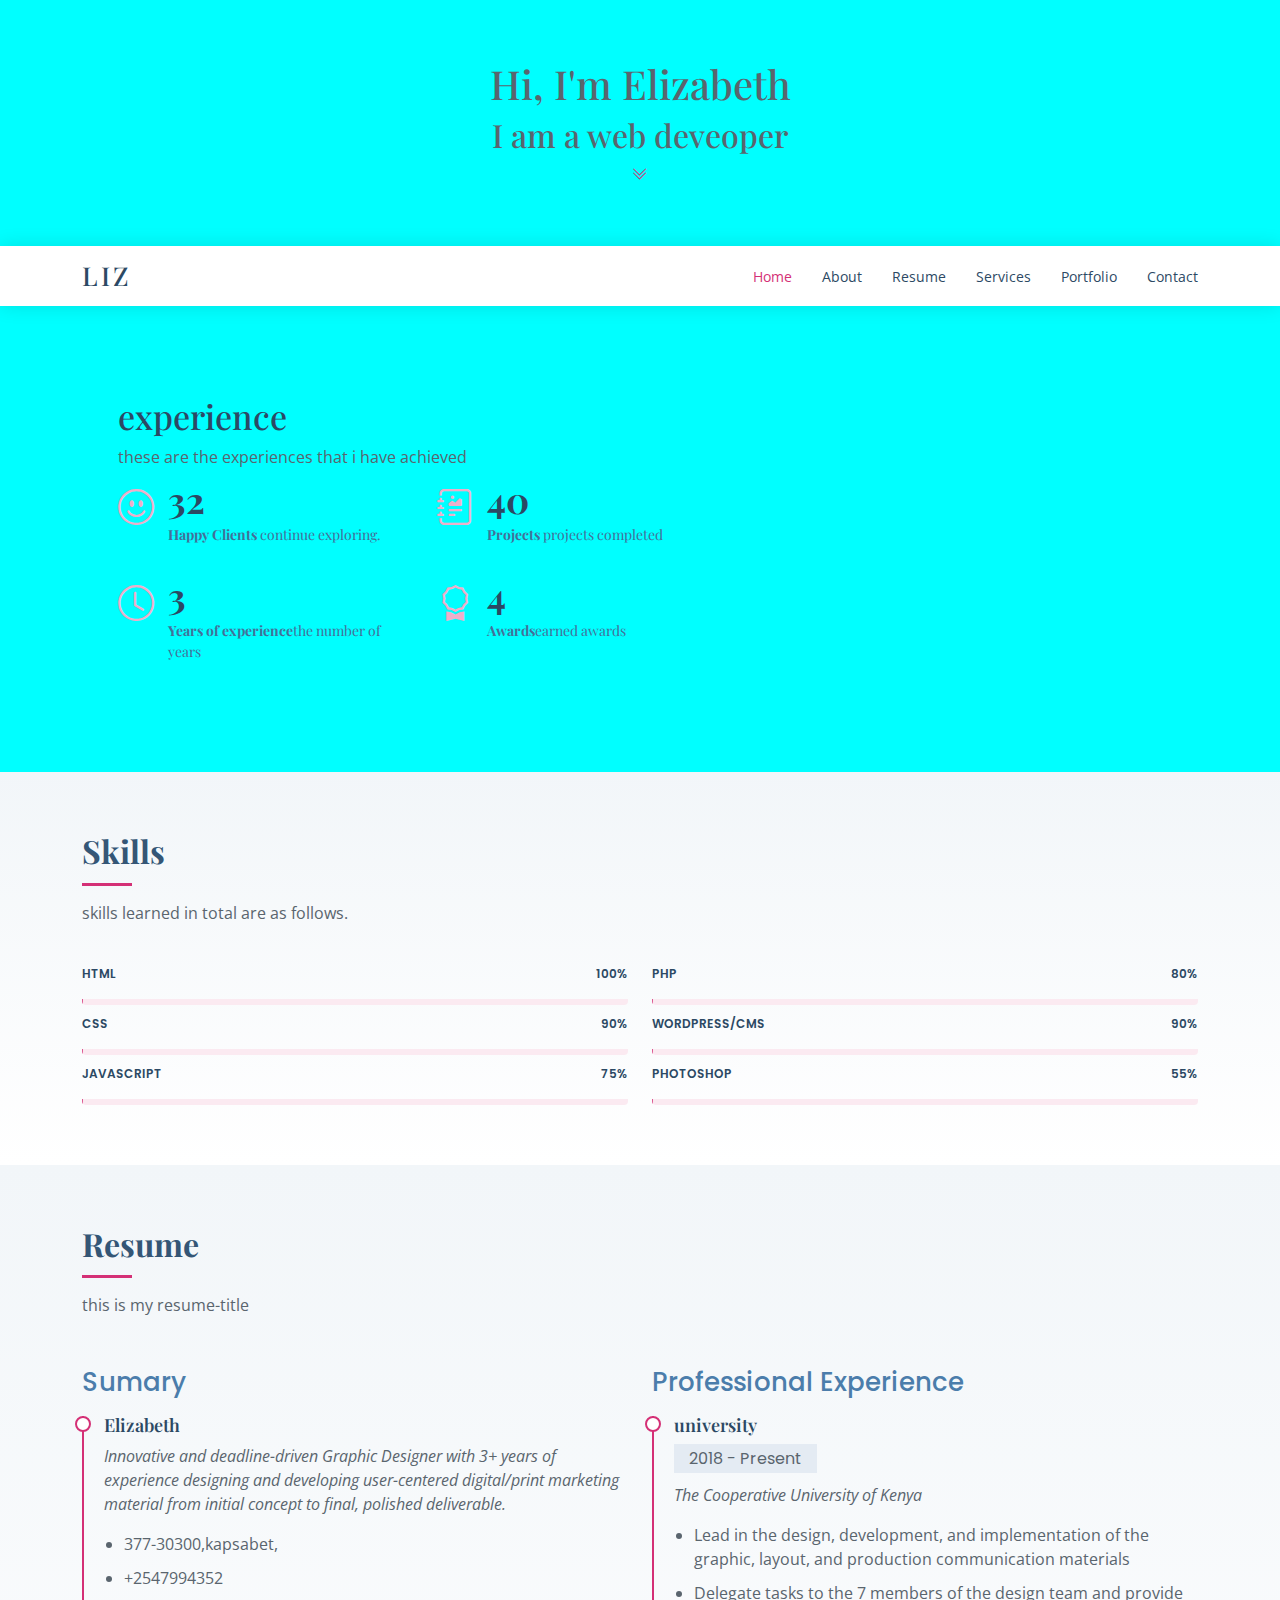
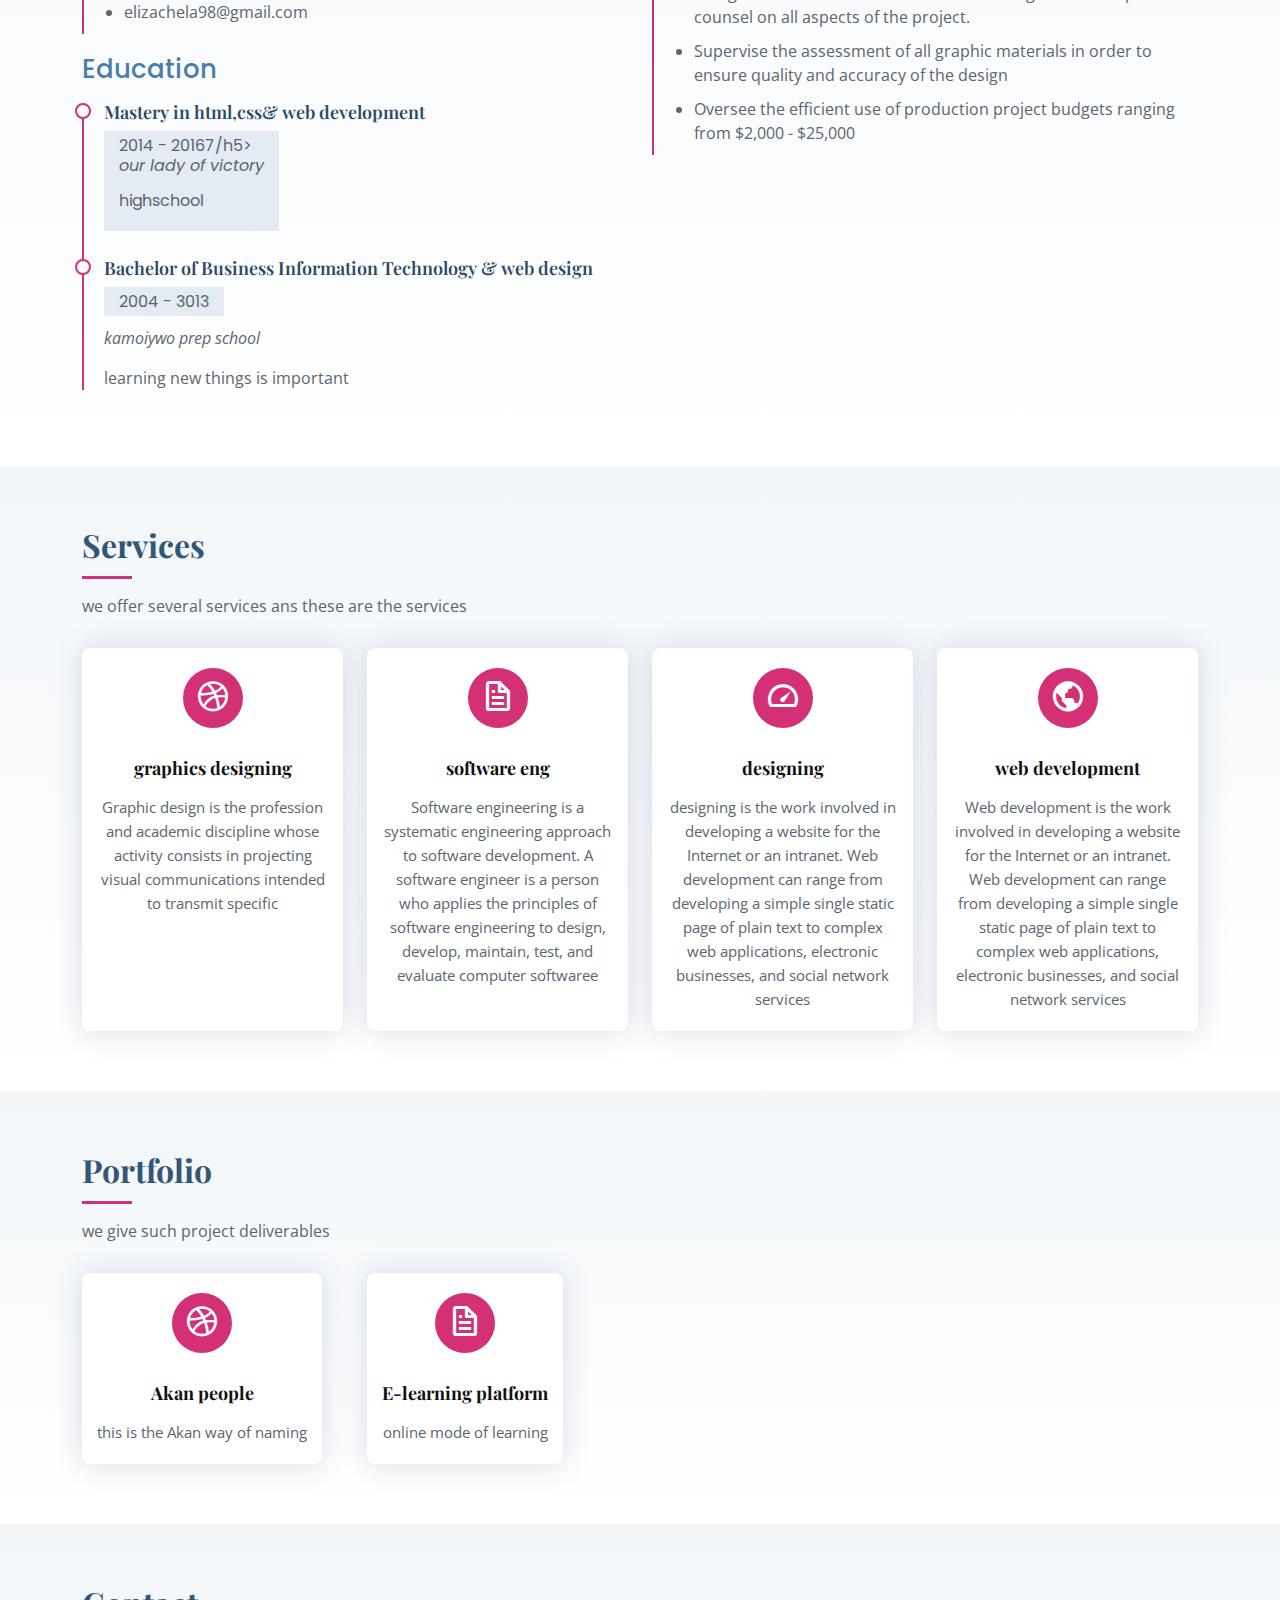
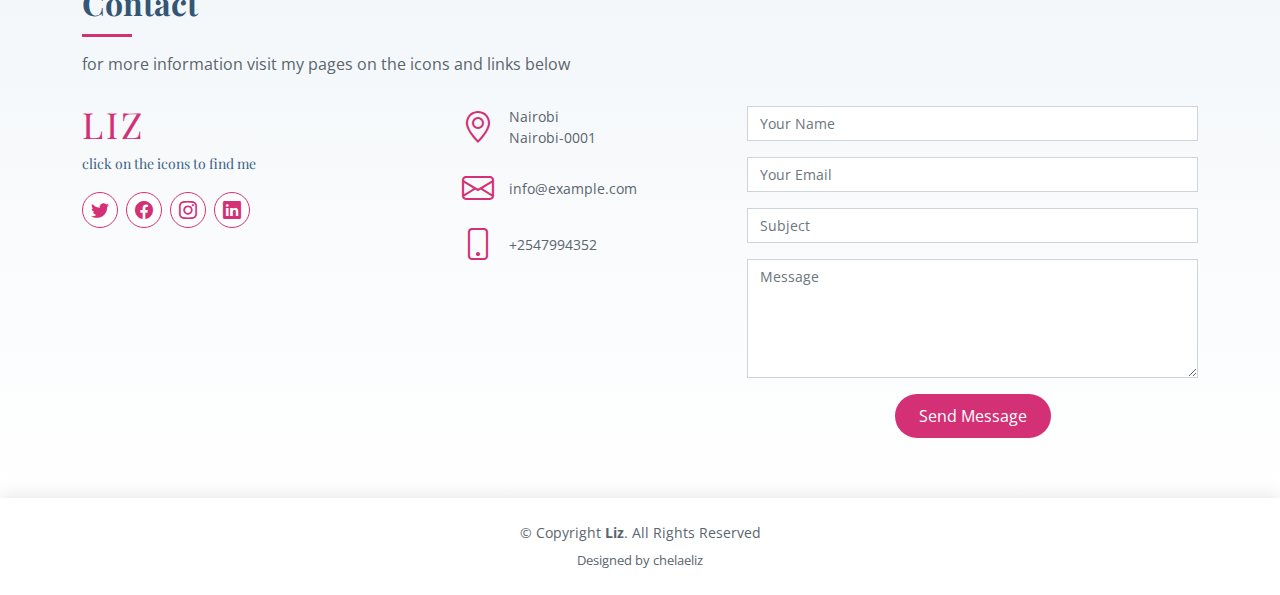
<file: index.html>
<!DOCTYPE html>
<html lang="en">

<head>
  <meta charset="utf-8">
  <meta content="width=device-width, initial-scale=1.0" name="viewport">

  <title>Portfolio</title>
  <meta content="" name="description">
  <meta content="" name="keywords">

  <!-- Favicons -->
  <link href="assets/img/favicon.png" rel="icon">
  <link href="assets/img/apple-touch-icon.png" rel="apple-touch-icon">

  <!-- Google Fonts -->
  <link href="https://fonts.googleapis.com/css?family=Open+Sans:300,300i,400,400i,600,600i,700,700i|Poppins:300,300i,400,400i,500,500i,600,600i,700,700i|Playfair+Display:400,400i,500,500i,600,600i,700,700i&subset=cyrillic" rel="stylesheet">

  
  <link href="assets/vendor/bootstrap/css/bootstrap.min.css" rel="stylesheet">
  <link href="assets/vendor/bootstrap-icons/bootstrap-icons.css" rel="stylesheet">
  <link href="assets/vendor/boxicons/css/boxicons.min.css" rel="stylesheet">
  <link href="assets/vendor/glightbox/css/glightbox.min.css" rel="stylesheet">
  <link href="assets/vendor/swiper/swiper-bundle.min.css" rel="stylesheet">

  
  <link href="assets/css/style.css" rel="stylesheet">

 
</head>

<body>

  <!-- ======= Hero Section ======= -->
  <section id="live" class="d-flex flex-column align-items-center justify-content-center">
    <h1>Hi, I'm Elizabeth</h1>
    <h2>I am a web deveoper</h2>
    <a href="#about" class="btn-get-started scrollto"><i class="bi bi-chevron-double-down"></i></a>
  </section><!-- End Hero -->

  <!-- ======= Header ======= -->
  <header id="header" class="d-flex align-items-center">
    <div class="container d-flex align-items-center justify-content-between">

      <div class="logo">
        <h1><a href="index.html">Liz</a></h1>
        <!-- Uncomment below if you prefer to use an image logo -->
        <!-- <a href="index.html"><img src="assets/img/logo.png" alt="" class="img-fluid"></a>-->
      </div>

      <nav id="navbar" class="navbar">
        <ul>
          <li><a class="nav-link scrollto active" href="#live">Home</a></li>
          <li><a class="nav-link scrollto" href="#about">About</a></li>
          <li><a class="nav-link scrollto" href="#resume">Resume</a></li>
          <li><a class="nav-link scrollto" href="#services">Services</a></li>
          <li><a class="nav-link scrollto" href="#portfolio">Portfolio</a></li>
       
          <li><a class="nav-link scrollto" href="#contact">Contact</a></li>
        </ul>
        <i class="bi bi-list mobile-nav-toggle"></i>
      </nav><!-- .navbar -->

    </div>
  </header><!-- End Header -->

  <main id="main">

    <!-- ======= About Section ======= -->
    <section id="about" class="about">
      <div class="container">

        <div class="row no-gutters">
          <!--<div class="image col-xl-5 d-flex align-items-stretch justify-content-center justify-content-lg-srtat"></div>-->
          <div class="col-xl-7 ps-0 ps-lg-5 pe-lg-1 d-flex align-items-stretch">
            <div class="content d-flex flex-column justify-content-center">
              <h3>experience</h3>
              <p>
               these are the experiences that i have achieved
              </p>
              <div class="row">
                <div class="col-md-6 d-md-flex align-items-md-stretch">
                  <div class="count-box">
                    <i class="bi bi-emoji-smile"></i>
                    <span data-purecounter-start="0" data-purecounter-end="40" data-purecounter-duration="1" class="purecounter"></span>
                    <p><strong>Happy Clients</strong> continue exploring.</p>
                  </div>
                </div>

                <div class="col-md-6 d-md-flex align-items-md-stretch">
                  <div class="count-box">
                    <i class="bi bi-journal-richtext"></i>
                    <span data-purecounter-start="0" data-purecounter-end="50" data-purecounter-duration="1" class="purecounter"></span>
                    <p><strong>Projects</strong> projects completed</p>
                  </div>
                </div>

                <div class="col-md-6 d-md-flex align-items-md-stretch">
                  <div class="count-box">
                    <i class="bi bi-clock"></i>
                    <span data-purecounter-start="0" data-purecounter-end="4" data-purecounter-duration="1" class="purecounter"></span>
                    <p><strong>Years of experience</strong>the number of years</p>
                  </div>
                </div>

                <div class="col-md-6 d-md-flex align-items-md-stretch">
                  <div class="count-box">
                    <i class="bi bi-award"></i>
                    <span data-purecounter-start="0" data-purecounter-end="5" data-purecounter-duration="1" class="purecounter"></span>
                    <p><strong>Awards</strong>earned awards</p>
                  </div>
                </div>
              </div>
            </div><!-- End .content-->
          </div>
        </div>

      </div>
    </section><!-- End About Section -->

    <!-- ======= Skills Section ======= -->
    <section id="skills" class="skills section-bg">
      <div class="container">

        <div class="section-title">
          <h2>Skills</h2>
          <p>skills learned in total are as follows.</p>
        </div>

        <div class="row skills-content">

          <div class="col-lg-6">

            <div class="progress">
              <span class="skill">HTML <i class="val">100%</i></span>
              <div class="progress-bar-wrap">
                <div class="progress-bar" role="progressbar" aria-valuenow="100" aria-valuemin="0" aria-valuemax="100"></div>
              </div>
            </div>

            <div class="progress">
              <span class="skill">CSS <i class="val">90%</i></span>
              <div class="progress-bar-wrap">
                <div class="progress-bar" role="progressbar" aria-valuenow="90" aria-valuemin="0" aria-valuemax="100"></div>
              </div>
            </div>

            <div class="progress">
              <span class="skill">JavaScript <i class="val">75%</i></span>
              <div class="progress-bar-wrap">
                <div class="progress-bar" role="progressbar" aria-valuenow="75" aria-valuemin="0" aria-valuemax="100"></div>
              </div>
            </div>

          </div>

          <div class="col-lg-6">

            <div class="progress">
              <span class="skill">PHP <i class="val">80%</i></span>
              <div class="progress-bar-wrap">
                <div class="progress-bar" role="progressbar" aria-valuenow="80" aria-valuemin="0" aria-valuemax="100"></div>
              </div>
            </div>

            <div class="progress">
              <span class="skill">WordPress/CMS <i class="val">90%</i></span>
              <div class="progress-bar-wrap">
                <div class="progress-bar" role="progressbar" aria-valuenow="90" aria-valuemin="0" aria-valuemax="100"></div>
              </div>
            </div>

            <div class="progress">
              <span class="skill">Photoshop <i class="val">55%</i></span>
              <div class="progress-bar-wrap">
                <div class="progress-bar" role="progressbar" aria-valuenow="55" aria-valuemin="0" aria-valuemax="100"></div>
              </div>
            </div>

          </div>

        </div>

      </div>
    </section><!-- End Skills Section -->

    <!-- ======= Resume Section ======= -->
    <section id="resume" class="resume section-bg">
      <div class="container">

        <div class="section-title">
          <h2>Resume</h2>
          <p>this is my resume-title</p>
        </div>

        <div class="row">
          <div class="col-lg-6">
            <h3 class="resume-title">Sumary</h3>
            <div class="resume-item pb-0">
              <h4>Elizabeth</h4>
              <p><em>Innovative and deadline-driven Graphic Designer with 3+ years of experience designing and developing user-centered digital/print marketing material from initial concept to final, polished deliverable.</em></p>
              <p>
              <ul>
                <li>377-30300,kapsabet, </li>
                <li>+2547994352</li>
                <li>elizachela98@gmail.com</li>
              </ul>
              </p>
            </div>

            <h3 class="resume-title">Education</h3>
            <div class="resume-item">
              <h4>Mastery in html,css&amp; web development</h4>
              <h5>2014 - 20167/h5>
              <p><em>our lady of victory</em></p>
              <p>highschool</p>
            </div>
            <div class="resume-item">
              <h4>Bachelor of Business Information Technology &amp; web design</h4>
              <h5>2004 - 3013</h5>
              <p><em>kamoiywo prep school</em></p>
              <p>learning new things is important</p>
            </div>
          </div>
          <div class="col-lg-6">
            <h3 class="resume-title">Professional Experience</h3>
            <div class="resume-item">
              <h4>university</h4>
              <h5>2018 - Present</h5>
              <p><em>The Cooperative University of Kenya </em></p>
              <p>
              <ul>
                <li>Lead in the design, development, and implementation of the graphic, layout, and production communication materials</li>
                <li>Delegate tasks to the 7 members of the design team and provide counsel on all aspects of the project. </li>
                <li>Supervise the assessment of all graphic materials in order to ensure quality and accuracy of the design</li>
                <li>Oversee the efficient use of production project budgets ranging from $2,000 - $25,000</li>
              </ul>
              </p>
            </div>
            
          </div>
        </div>

      </div>
    </section><!-- End Resume Section -->

    <!-- ======= Services Section ======= -->
    <section id="services" class="services section-bg">
      <div class="container">

        <div class="section-title">
          <h2>Services</h2>
          <p>we offer several services ans these are the services</p>
        </div>

        <div class="row">
          <div class="col-md-6 col-lg-3 d-flex align-items-stretch mb-5 mb-lg-0">
            <div class="icon-box">
              <div class="icon"><i class="bx bxl-dribbble"></i></div>
              <h4 class="title"><a href="">graphics designing</a></h4>
              <p class="description">Graphic design is the profession and academic discipline whose activity consists in projecting visual communications intended to transmit specific</p>
            </div>
          </div>

          <div class="col-md-6 col-lg-3 d-flex align-items-stretch mb-5 mb-lg-0">
            <div class="icon-box">
              <div class="icon"><i class="bx bx-file"></i></div>
              <h4 class="title"><a href="">software eng</a></h4>
              <p class="description">Software engineering is a systematic engineering approach to software development. A software engineer is a person who applies the principles of software engineering to design, develop, maintain, test, and evaluate computer softwaree</p>
            </div>
          </div>

          <div class="col-md-6 col-lg-3 d-flex align-items-stretch mb-5 mb-lg-0">
            <div class="icon-box">
              <div class="icon"><i class="bx bx-tachometer"></i></div>
              <h4 class="title"><a href="">designing</a></h4>
              <p class="description"> designing is the work involved in developing a website for the Internet or an intranet. Web development can range from developing a simple single static page of plain text to complex web applications, electronic businesses, and social network services</p>
            </div>
          </div>

          <div class="col-md-6 col-lg-3 d-flex align-items-stretch mb-5 mb-lg-0">
            <div class="icon-box">
              <div class="icon"><i class="bx bx-world"></i></div>
              <h4 class="title"><a href="">web development</a></h4>
              <p class="description">Web development is the work involved in developing a website for the Internet or an intranet. Web development can range from developing a simple single static page of plain text to complex web applications, electronic businesses, and social network services</p>
            </div>
          </div>

        </div>

      </div>
    </section><!-- End Services Section -->

    <!-- ======= Portfolio Section ======= -->
    <section id="portfolio" class="services section-bg">
      <div class="container">

        <div class="section-title">
          <h2>Portfolio</h2>
          <p>we give such project deliverables</p>
        </div>

        <div class="row">
          <div class="col-md-6 col-lg-3 d-flex align-items-stretch mb-5 mb-lg-0">
            <div class="icon-box">
              <div class="icon"><i class="bx bxl-dribbble"></i></div>
              <h4 class="title"><a href="index1.html">Akan people</a></h4>
              <p class="description">this is the Akan way of naming</p>
            </div>
          </div>

          <div class="col-md-6 col-lg-3 d-flex align-items-stretch mb-5 mb-lg-0">
            <div class="icon-box">
              <div class="icon"><i class="bx bx-file"></i></div>
              <h4 class="title"><a href="index2.html">E-learning platform</a></h4>
              <p class="description">online mode of learning</p>
            </div>
          </div>

         

        </div>

      </div>
    </section>

    
            
    <!-- ======= Contact Section ======= -->
    <section id="contact" class="contact section-bg">
      <div class="container">

        <div class="section-title">
          <h2>Contact</h2>
          <p>for more information visit my pages on the icons and links below</p>
        </div>

        <div class="row">

          <div class="col-lg-4 col-md-4">
            <div class="contact-about">
              <h3>Liz</h3>
              <p>click on the icons to find me</p>
              <div class="social-links">
                <a href="#" class="twitter"><i class="bi bi-twitter"></i></a>
                <a href="#" class="facebook"><i class="bi bi-facebook"></i></a>
                <a href="#" class="instagram"><i class="bi bi-instagram"></i></a>
                <a href="#" class="linkedin"><i class="bi bi-linkedin"></i></a>
              </div>
            </div>
          </div>

          <div class="col-lg-3 col-md-4">
            <div class="info">
              <div class="d-flex align-items-center">
                <i class="bi bi-geo-alt"></i>
                <p>Nairobi<br>Nairobi-0001</p>
              </div>

              <div class="d-flex align-items-center mt-4">
                <i class="bi bi-envelope"></i>
                <p>info@example.com</p>
              </div>

              <div class="d-flex align-items-center mt-4">
                <i class="bi bi-phone"></i>
                <p>+2547994352</p>
              </div>

            </div>
          </div>

          <div class="col-lg-5 col-md-8">
            <form action="forms/contact.php" method="post" role="form" class="php-email-form">
              <div class="form-group">
                <input type="text" name="name" class="form-control" id="name" placeholder="Your Name" required>
              </div>
              <div class="form-group mt-3">
                <input type="email" class="form-control" name="email" id="email" placeholder="Your Email" required>
              </div>
              <div class="form-group mt-3">
                <input type="text" class="form-control" name="subject" id="subject" placeholder="Subject" required>
              </div>
              <div class="form-group mt-3">
                <textarea class="form-control" name="message" rows="5" placeholder="Message" required></textarea>
              </div>
              <div class="my-3">
                <div class="loading">Loading</div>
                <div class="error-message"></div>
                <div class="sent-message">Your message has been sent. Thank you!</div>
              </div>
              <div class="text-center"><button type="submit">Send Message</button></div>
            </form>
          </div>

        </div>

      </div>
    </section><!-- End Contact Section -->

  </main><!-- End #main -->

  <!-- ======= Footer ======= -->
  <footer id="footer">
    <div class="container">
      <div class="copyright">
        &copy; Copyright <strong><span>Liz</span></strong>. All Rights Reserved
      </div>
      <div class="credits">
        <!-- All the links in the footer should remain intact. -->
        <!-- You can delete the links only if you purchased the pro version. -->
        <!-- Licensing information: https://bootstrapmade.com/license/ -->
        <!-- Purchase the pro version with working PHP/AJAX contact form: https://bootstrapmade.com/free-html-bootstrap-template-lonely/ -->
        Designed by chelaeliz
      </div>
    </div>
  </footer><!-- End  Footer -->

  <a href="#" class="back-to-top d-flex align-items-center justify-content-center"><i class="bi bi-arrow-up-short"></i></a>

  <!-- Vendor JS Files -->
  <script src="assets/vendor/purecounter/purecounter.js"></script>
  <script src="assets/vendor/bootstrap/js/bootstrap.bundle.min.js"></script>
  <script src="assets/vendor/glightbox/js/glightbox.min.js"></script>
  <script src="assets/vendor/isotope-layout/isotope.pkgd.min.js"></script>
  <script src="assets/vendor/swiper/swiper-bundle.min.js"></script>
  <script src="assets/vendor/waypoints/noframework.waypoints.js"></script>
  <script src="assets/vendor/php-email-form/validate.js"></script>

  <!-- Template Main JS File -->
  <script src="assets/js/main.js"></script>

</body>

</html>
</file>
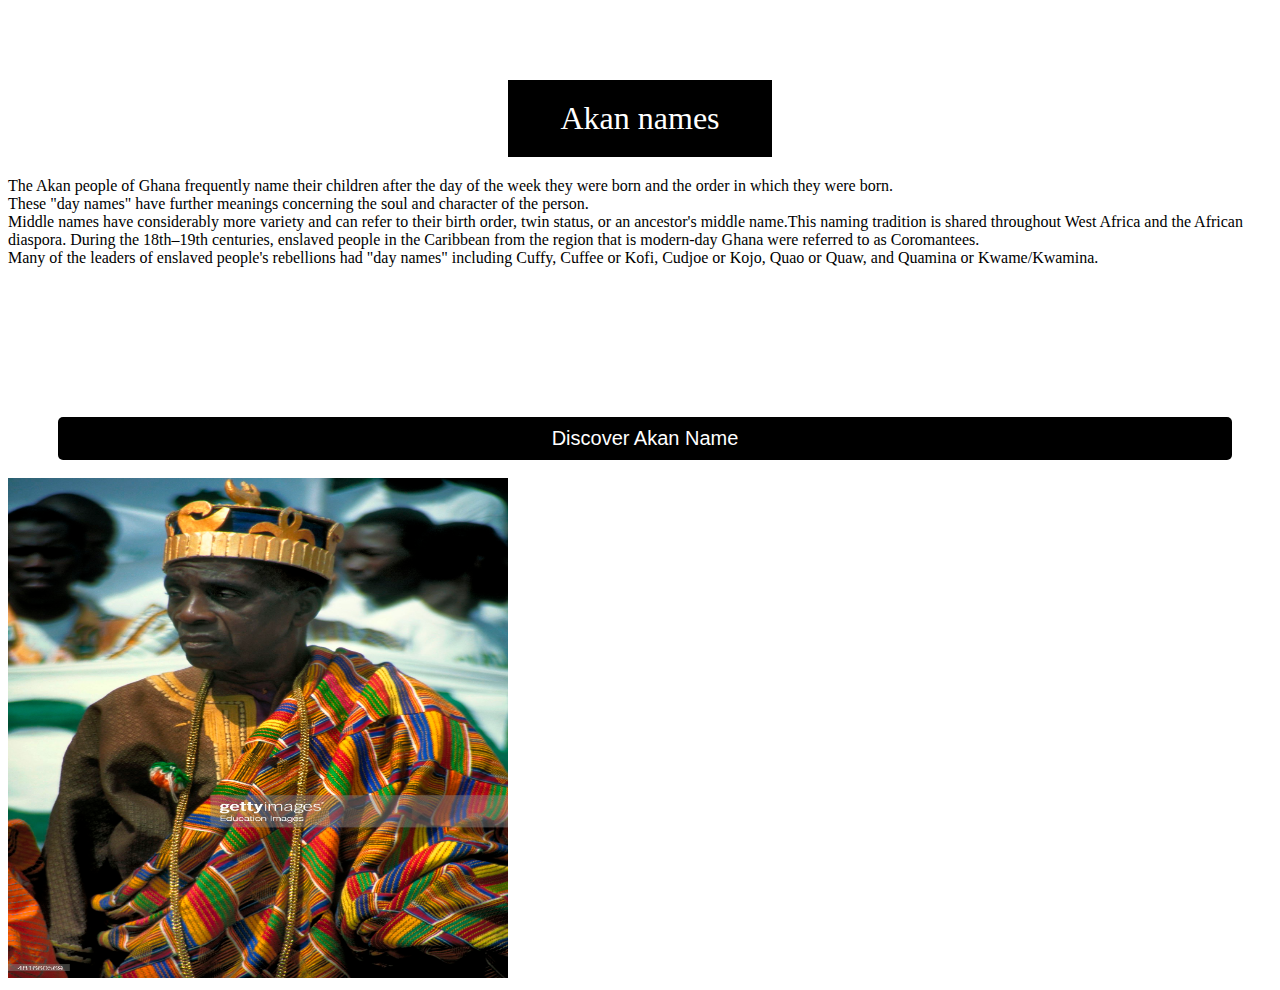
<file: elizabeth/index.html>
<!DOCTYPE html>
<head>
    <meta charset="utf-8">
    <meta name="viewport" content="width=device-width, initial-scale=1">
    <title>
javascript
    </title>
    <link href="Assets/css/style.css">
    <link href="https://cdn.jsdelivr.net/npm/bootstrap@5.0.2/dist/css/bootstrap.min.css" rel="stylesheet" integrity="sha384-EVSTQN3/azprG1Anm3QDgpJLIm9Nao0Yz1ztcQTwFspd3yD65VohhpuuCOmLASjC" crossorigin="anonymous">
<link href="Assets/loops/main.js">
    <style>
        .right{
    float:none;
    font-size: xx-large; 
    margin:20px;
    margin-top: 80px;
    text-align: center;
    color:white;
    background-color: black;
    padding-bottom: 20px;
    padding-top:20px;
    margin-left: 500px;
    margin-right:500px;
    border: 5px;

 }
 .caption{
        display :block;
        margin-top:80px;
        margin-left:50px;
        margin-right:40px;
        outline:0px;
        text-decoration: none;
        background-color:black;
        color:white;
        text-align:center;
        padding-bottom: 10px;
        font-size: 20px;
        font-family: sans-serif;
        font-weight: 400;
        border-radius: 5px;
        padding-top: 10px;
        padding-left:100px;
        padding-right:100px;
        }
    </style>
</head>

<body>
  
    <div class="right">Akan names</div>
        <div class="container">
            <div class="row">
                <div class="col-md-6">
                    <p>The Akan people of Ghana frequently name their children after the day of the week they were born and the order in which they were born. <br>These "day names" have further meanings concerning the soul and character of the person. <br>Middle names have considerably more variety and can refer to their birth order, twin status, or an ancestor's middle name.This naming tradition is shared throughout West Africa and the African diaspora. During the 18th–19th centuries, enslaved people in the Caribbean from the region that is modern-day Ghana were referred to as Coromantees.<br> Many of the leaders of enslaved people's rebellions had "day names" including Cuffy, Cuffee or Kofi, Cudjoe or Kojo, Quao or Quaw, and Quamina or Kwame/Kwamina.</p><br><br><br>
                    <a style = "text-decoration: none" href="main.html" ><span class="caption ">Discover Akan Name</span>  </a> <br> 
                </div>
                <div class="col-md-6">
            <img src="Assets/images/akan.jpg" alt="akan people" width="500px" height="500px" >
         </div>
            </div>
        </div>

    

<!--
<a style button type="button" class="btn btn-info"href="main.html">discover akan name</button>
-->
   

<!--
<div>
    <h4>females</h4>
    <l1> sunday- Akosua, Esi</l1><br>
    <l1>monday- Adwoa</l1><br>
    <l1>tuesday- Abena</l1><br>
    <l1>wednesday- Akua</l1><br>
    <l1>thursday- Yaa</l1><br>
    <l1>friday- Afia</l1><br>
    <l1>saturday- Amba, Ama</l1>
</div>
<div>
    <h4> males</h4>
    <l1>sunday- Kwasi</l1><br>
    <l1>monday- Kwadwo</l1><br>
    <l1>tuesday- Kwabena, Ebo</l1><br>
    <l1>wednesday- Kwaku, Yooku</l1><br>
    <l1>thursday- Yaw</l1><br>
    <l1>friday- kofi</l1><br>
    <l1>saturday- Kwame</l1>
</div>
-->
</body>
</html>
</file>
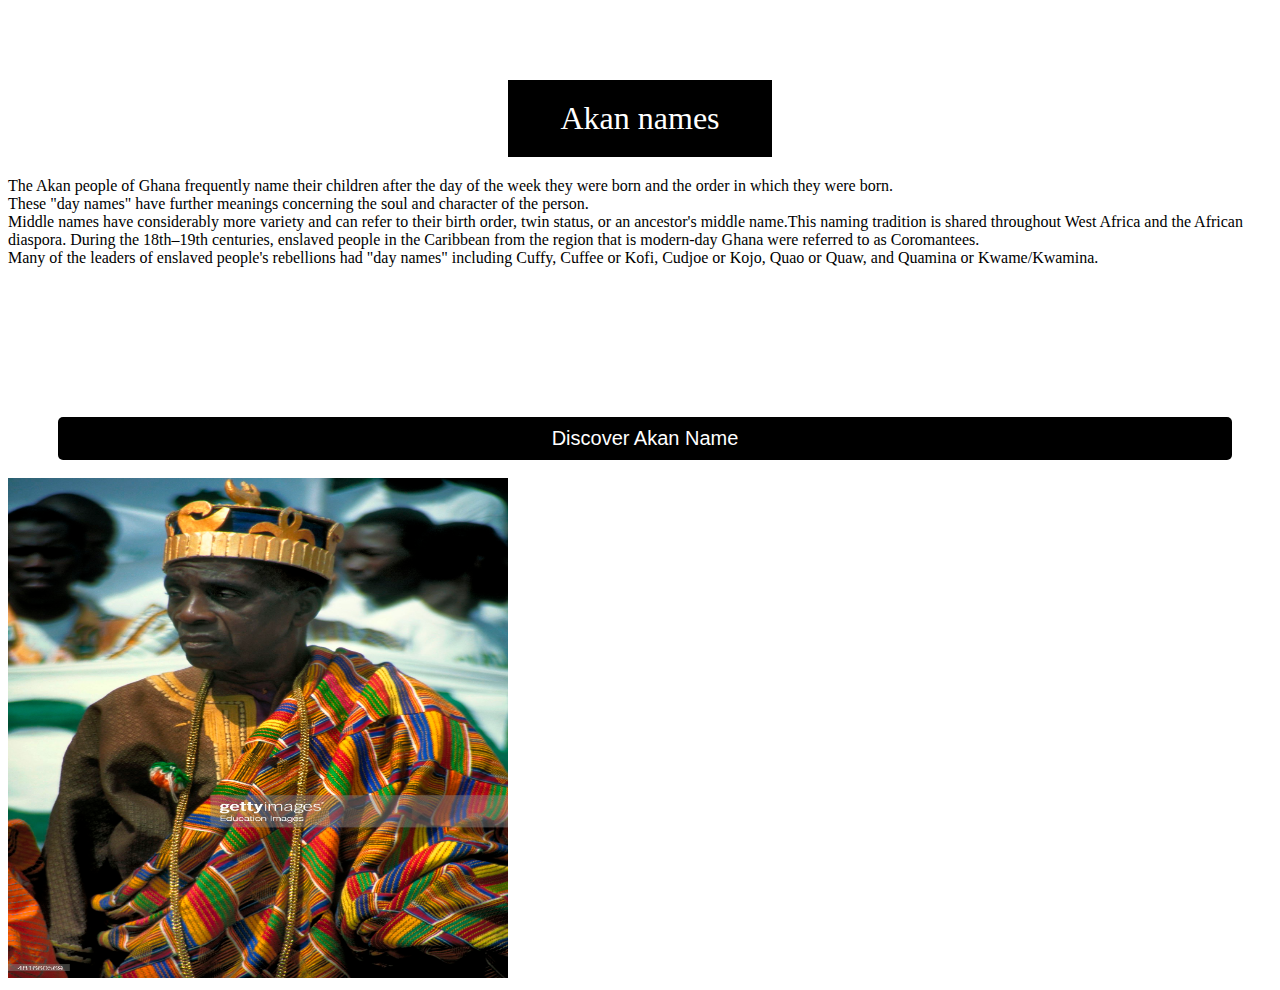
<file: index1.html>
<!DOCTYPE html>
<head>
    <meta charset="utf-8">
    <meta name="viewport" content="width=device-width, initial-scale=1">
    <title>
javascript
    </title>
    <link href="Assets1/css/style.css">
    <link href="https://cdn.jsdelivr.net/npm/bootstrap@5.0.2/dist/css/bootstrap.min.css" rel="stylesheet" integrity="sha384-EVSTQN3/azprG1Anm3QDgpJLIm9Nao0Yz1ztcQTwFspd3yD65VohhpuuCOmLASjC" crossorigin="anonymous">
<link href="Assets1/main.js">
    <style>
        .right{
    float:none;
    font-size: xx-large; 
    margin:20px;
    margin-top: 80px;
    text-align: center;
    color:white;
    background-color: black;
    padding-bottom: 20px;
    padding-top:20px;
    margin-left: 500px;
    margin-right:500px;
    border: 5px;

 }
 .caption{
        display :block;
        margin-top:80px;
        margin-left:50px;
        margin-right:40px;
        outline:0px;
        text-decoration: none;
        background-color:black;
        color:white;
        text-align:center;
        padding-bottom: 10px;
        font-size: 20px;
        font-family: sans-serif;
        font-weight: 400;
        border-radius: 5px;
        padding-top: 10px;
        padding-left:100px;
        padding-right:100px;
        }
    </style>
</head>

<body>
  
    <div class="right">Akan names</div>
        <div class="container">
            <div class="row">
                <div class="col-md-6">
                    <p>The Akan people of Ghana frequently name their children after the day of the week they were born and the order in which they were born. <br>These "day names" have further meanings concerning the soul and character of the person. <br>Middle names have considerably more variety and can refer to their birth order, twin status, or an ancestor's middle name.This naming tradition is shared throughout West Africa and the African diaspora. During the 18th–19th centuries, enslaved people in the Caribbean from the region that is modern-day Ghana were referred to as Coromantees.<br> Many of the leaders of enslaved people's rebellions had "day names" including Cuffy, Cuffee or Kofi, Cudjoe or Kojo, Quao or Quaw, and Quamina or Kwame/Kwamina.</p><br><br><br>
                    <a style = "text-decoration: none" href="main1.html" ><span class="caption ">Discover Akan Name</span>  </a> <br> 
                </div>
                <div class="col-md-6">
            <img src="Assets1/images/akan.jpg" alt="akan people" width="500px" height="500px" >
         </div>
            </div>
        </div>

    

<!--
<a style button type="button" class="btn btn-info"href="main.html">discover akan name</button>
-->
   

<!--
<div>
    <h4>females</h4>
    <l1> sunday- Akosua, Esi</l1><br>
    <l1>monday- Adwoa</l1><br>
    <l1>tuesday- Abena</l1><br>
    <l1>wednesday- Akua</l1><br>
    <l1>thursday- Yaa</l1><br>
    <l1>friday- Afia</l1><br>
    <l1>saturday- Amba, Ama</l1>
</div>
<div>
    <h4> males</h4>
    <l1>sunday- Kwasi</l1><br>
    <l1>monday- Kwadwo</l1><br>
    <l1>tuesday- Kwabena, Ebo</l1><br>
    <l1>wednesday- Kwaku, Yooku</l1><br>
    <l1>thursday- Yaw</l1><br>
    <l1>friday- kofi</l1><br>
    <l1>saturday- Kwame</l1>
</div>
-->
</body>
</html>
</file>
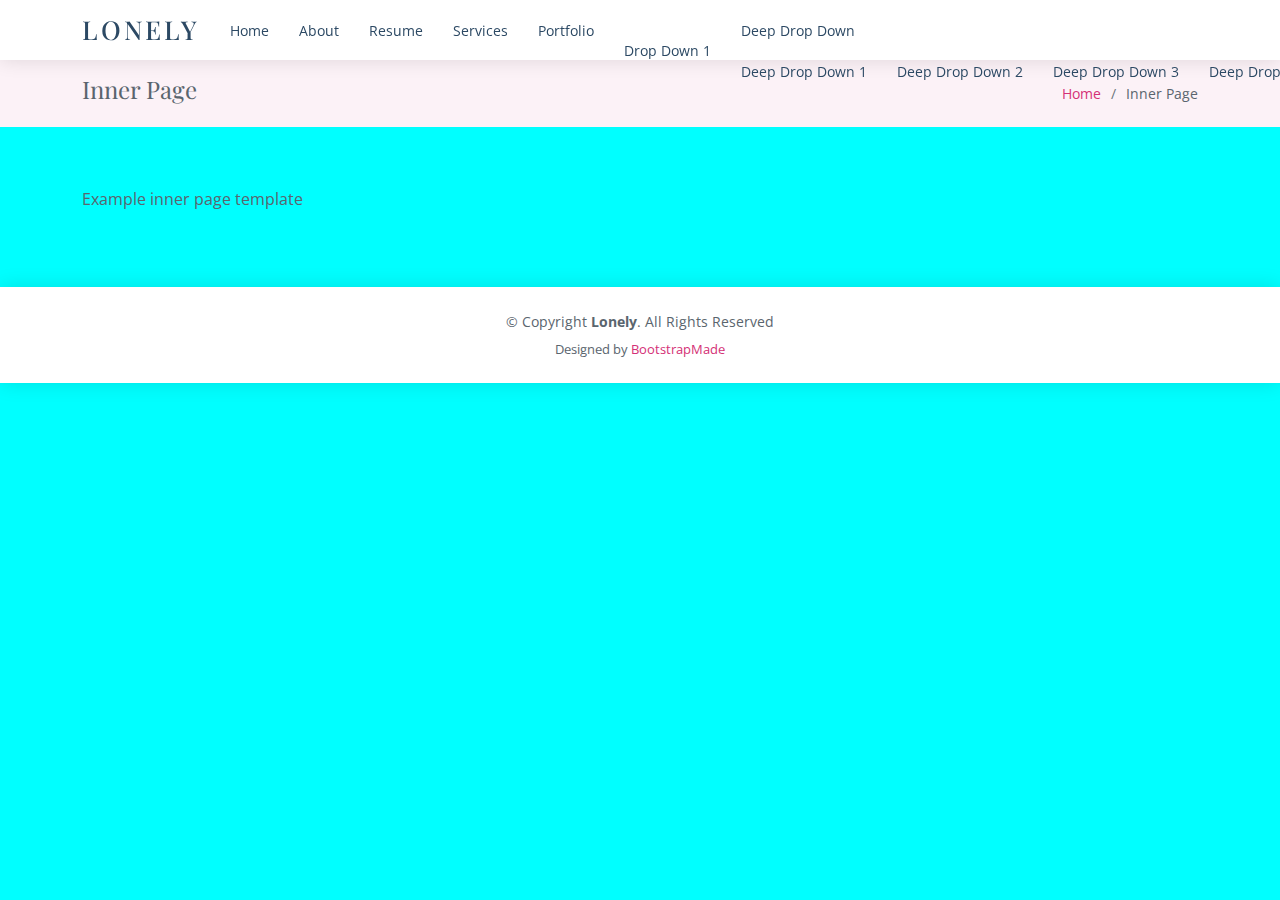
<file: inner-page.html>
<!DOCTYPE html>
<html lang="en">

<head>
  <meta charset="utf-8">
  <meta content="width=device-width, initial-scale=1.0" name="viewport">

  <title>Inner Page - Lonely Bootstrap Template</title>
  <meta content="" name="description">
  <meta content="" name="keywords">

  <!-- Favicons -->
  <link href="assets/img/favicon.png" rel="icon">
  <link href="assets/img/apple-touch-icon.png" rel="apple-touch-icon">

  <!-- Google Fonts -->
  <link href="https://fonts.googleapis.com/css?family=Open+Sans:300,300i,400,400i,600,600i,700,700i|Poppins:300,300i,400,400i,500,500i,600,600i,700,700i|Playfair+Display:400,400i,500,500i,600,600i,700,700i&subset=cyrillic" rel="stylesheet">

  <!-- Vendor CSS Files -->
  <link href="assets/vendor/bootstrap/css/bootstrap.min.css" rel="stylesheet">
  <link href="assets/vendor/bootstrap-icons/bootstrap-icons.css" rel="stylesheet">
  <link href="assets/vendor/boxicons/css/boxicons.min.css" rel="stylesheet">
  <link href="assets/vendor/glightbox/css/glightbox.min.css" rel="stylesheet">
  <link href="assets/vendor/swiper/swiper-bundle.min.css" rel="stylesheet">

  <!-- Template Main CSS File -->
  <link href="assets/css/style.css" rel="stylesheet">

  <!-- =======================================================
  * Template Name: Lonely - v4.7.0
  * Template URL: https://bootstrapmade.com/free-html-bootstrap-template-lonely/
  * Author: BootstrapMade.com
  * License: https://bootstrapmade.com/license/
  ======================================================== -->
</head>

<body>

  <!-- ======= Header ======= -->
  <header id="header" class="d-flex align-items-center">
    <div class="container d-flex align-items-center justify-content-between">

      <div class="logo">
        <h1><a href="index.html">Lonely</a></h1>
        <!-- Uncomment below if you prefer to use an image logo -->
        <!-- <a href="index.html"><img src="assets/img/logo.png" alt="" class="img-fluid"></a>-->
      </div>

      <nav id="navbar" class="navbar">
        <ul>
          <li><a class="nav-link scrollto " href="#hero">Home</a></li>
          <li><a class="nav-link scrollto" href="#about">About</a></li>
          <li><a class="nav-link scrollto" href="#resume">Resume</a></li>
          <li><a class="nav-link scrollto" href="#services">Services</a></li>
          <li><a class="nav-link scrollto" href="#portfolio">Portfolio</a></li>
          <li class="dropdown"><a href="#"><span>Drop Down</span> <i class="bi bi-chevron-down"></i></a>
            <ul>
              <li><a href="#">Drop Down 1</a></li>
              <li class="dropdown"><a href="#"><span>Deep Drop Down</span> <i class="bi bi-chevron-right"></i></a>
                <ul>
                  <li><a href="#">Deep Drop Down 1</a></li>
                  <li><a href="#">Deep Drop Down 2</a></li>
                  <li><a href="#">Deep Drop Down 3</a></li>
                  <li><a href="#">Deep Drop Down 4</a></li>
                  <li><a href="#">Deep Drop Down 5</a></li>
                </ul>
              </li>
              <li><a href="#">Drop Down 2</a></li>
              <li><a href="#">Drop Down 3</a></li>
              <li><a href="#">Drop Down 4</a></li>
            </ul>
          </li>
          <li><a class="nav-link scrollto" href="#contact">Contact</a></li>
        </ul>
        <i class="bi bi-list mobile-nav-toggle"></i>
      </nav><!-- .navbar -->

    </div>
  </header><!-- End Header -->

  <main id="main">

    <!-- ======= Breadcrumbs Section ======= -->
    <section class="breadcrumbs">
      <div class="container">

        <div class="d-flex justify-content-between align-items-center">
          <h2>Inner Page</h2>
          <ol>
            <li><a href="index.html">Home</a></li>
            <li>Inner Page</li>
          </ol>
        </div>

      </div>
    </section><!-- End Breadcrumbs Section -->

    <section class="inner-page">
      <div class="container">
        <p>
          Example inner page template
        </p>
      </div>
    </section>

  </main><!-- End #main -->

  <!-- ======= Footer ======= -->
  <footer id="footer">
    <div class="container">
      <div class="copyright">
        &copy; Copyright <strong><span>Lonely</span></strong>. All Rights Reserved
      </div>
      <div class="credits">
        <!-- All the links in the footer should remain intact. -->
        <!-- You can delete the links only if you purchased the pro version. -->
        <!-- Licensing information: https://bootstrapmade.com/license/ -->
        <!-- Purchase the pro version with working PHP/AJAX contact form: https://bootstrapmade.com/free-html-bootstrap-template-lonely/ -->
        Designed by <a href="https://bootstrapmade.com/">BootstrapMade</a>
      </div>
    </div>
  </footer><!-- End  Footer -->

  <a href="#" class="back-to-top d-flex align-items-center justify-content-center"><i class="bi bi-arrow-up-short"></i></a>

  <!-- Vendor JS Files -->
  <script src="assets/vendor/purecounter/purecounter.js"></script>
  <script src="assets/vendor/bootstrap/js/bootstrap.bundle.min.js"></script>
  <script src="assets/vendor/glightbox/js/glightbox.min.js"></script>
  <script src="assets/vendor/isotope-layout/isotope.pkgd.min.js"></script>
  <script src="assets/vendor/swiper/swiper-bundle.min.js"></script>
  <script src="assets/vendor/waypoints/noframework.waypoints.js"></script>
  <script src="assets/vendor/php-email-form/validate.js"></script>

  <!-- Template Main JS File -->
  <script src="assets/js/main.js"></script>

</body>

</html>
</file>
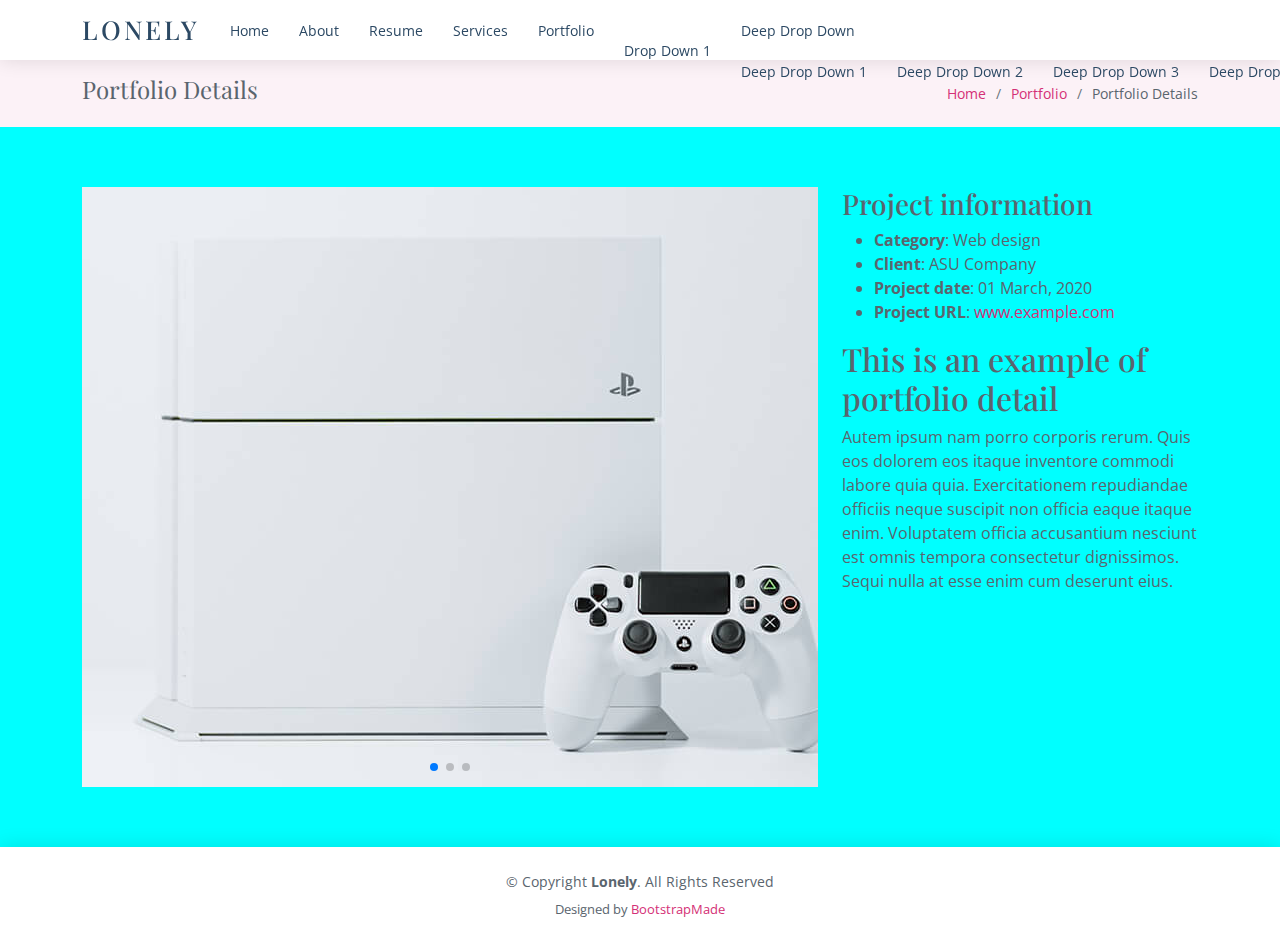
<file: portfolio-details.html>
<!DOCTYPE html>
<html lang="en">

<head>
  <meta charset="utf-8">
  <meta content="width=device-width, initial-scale=1.0" name="viewport">

  <title>Portfolio Details - Lonely Bootstrap Template</title>
  <meta content="" name="description">
  <meta content="" name="keywords">

  <!-- Favicons -->
  <link href="assets/img/favicon.png" rel="icon">
  <link href="assets/img/apple-touch-icon.png" rel="apple-touch-icon">

  <!-- Google Fonts -->
  <link href="https://fonts.googleapis.com/css?family=Open+Sans:300,300i,400,400i,600,600i,700,700i|Poppins:300,300i,400,400i,500,500i,600,600i,700,700i|Playfair+Display:400,400i,500,500i,600,600i,700,700i&subset=cyrillic" rel="stylesheet">

  <!-- Vendor CSS Files -->
  <link href="assets/vendor/bootstrap/css/bootstrap.min.css" rel="stylesheet">
  <link href="assets/vendor/bootstrap-icons/bootstrap-icons.css" rel="stylesheet">
  <link href="assets/vendor/boxicons/css/boxicons.min.css" rel="stylesheet">
  <link href="assets/vendor/glightbox/css/glightbox.min.css" rel="stylesheet">
  <link href="assets/vendor/swiper/swiper-bundle.min.css" rel="stylesheet">

  <!-- Template Main CSS File -->
  <link href="assets/css/style.css" rel="stylesheet">

  <!-- =======================================================
  * Template Name: Lonely - v4.7.0
  * Template URL: https://bootstrapmade.com/free-html-bootstrap-template-lonely/
  * Author: BootstrapMade.com
  * License: https://bootstrapmade.com/license/
  ======================================================== -->
</head>

<body>

  <!-- ======= Header ======= -->
  <header id="header" class="d-flex align-items-center">
    <div class="container d-flex align-items-center justify-content-between">

      <div class="logo">
        <h1><a href="index.html">Lonely</a></h1>
        <!-- Uncomment below if you prefer to use an image logo -->
        <!-- <a href="index.html"><img src="assets/img/logo.png" alt="" class="img-fluid"></a>-->
      </div>

      <nav id="navbar" class="navbar">
        <ul>
          <li><a class="nav-link scrollto " href="#hero">Home</a></li>
          <li><a class="nav-link scrollto" href="#about">About</a></li>
          <li><a class="nav-link scrollto" href="#resume">Resume</a></li>
          <li><a class="nav-link scrollto" href="#services">Services</a></li>
          <li><a class="nav-link scrollto" href="#portfolio">Portfolio</a></li>
          <li class="dropdown"><a href="#"><span>Drop Down</span> <i class="bi bi-chevron-down"></i></a>
            <ul>
              <li><a href="#">Drop Down 1</a></li>
              <li class="dropdown"><a href="#"><span>Deep Drop Down</span> <i class="bi bi-chevron-right"></i></a>
                <ul>
                  <li><a href="#">Deep Drop Down 1</a></li>
                  <li><a href="#">Deep Drop Down 2</a></li>
                  <li><a href="#">Deep Drop Down 3</a></li>
                  <li><a href="#">Deep Drop Down 4</a></li>
                  <li><a href="#">Deep Drop Down 5</a></li>
                </ul>
              </li>
              <li><a href="#">Drop Down 2</a></li>
              <li><a href="#">Drop Down 3</a></li>
              <li><a href="#">Drop Down 4</a></li>
            </ul>
          </li>
          <li><a class="nav-link scrollto" href="#contact">Contact</a></li>
        </ul>
        <i class="bi bi-list mobile-nav-toggle"></i>
      </nav><!-- .navbar -->

    </div>
  </header><!-- End Header -->

  <main id="main">

    <!-- ======= Breadcrumbs Section ======= -->
    <section class="breadcrumbs">
      <div class="container">

        <div class="d-flex justify-content-between align-items-center">
          <h2>Portfolio Details</h2>
          <ol>
            <li><a href="index.html">Home</a></li>
            <li><a href="portfolio.html">Portfolio</a></li>
            <li>Portfolio Details</li>
          </ol>
        </div>

      </div>
    </section><!-- Breadcrumbs Section -->

    <!-- ======= Portfolio Details Section ======= -->
    <section id="portfolio-details" class="portfolio-details">
      <div class="container">

        <div class="row gy-4">

          <div class="col-lg-8">
            <div class="portfolio-details-slider swiper">
              <div class="swiper-wrapper align-items-center">

                <div class="swiper-slide">
                  <img src="assets/img/portfolio/portfolio-1.jpg" alt="">
                </div>

                <div class="swiper-slide">
                  <img src="assets/img/portfolio/portfolio-2.jpg" alt="">
                </div>

                <div class="swiper-slide">
                  <img src="assets/img/portfolio/portfolio-3.jpg" alt="">
                </div>

              </div>
              <div class="swiper-pagination"></div>
            </div>
          </div>

          <div class="col-lg-4">
            <div class="portfolio-info">
              <h3>Project information</h3>
              <ul>
                <li><strong>Category</strong>: Web design</li>
                <li><strong>Client</strong>: ASU Company</li>
                <li><strong>Project date</strong>: 01 March, 2020</li>
                <li><strong>Project URL</strong>: <a href="#">www.example.com</a></li>
              </ul>
            </div>
            <div class="portfolio-description">
              <h2>This is an example of portfolio detail</h2>
              <p>
                Autem ipsum nam porro corporis rerum. Quis eos dolorem eos itaque inventore commodi labore quia quia. Exercitationem repudiandae officiis neque suscipit non officia eaque itaque enim. Voluptatem officia accusantium nesciunt est omnis tempora consectetur dignissimos. Sequi nulla at esse enim cum deserunt eius.
              </p>
            </div>
          </div>

        </div>

      </div>
    </section><!-- End Portfolio Details Section -->

  </main><!-- End #main -->

  <!-- ======= Footer ======= -->
  <footer id="footer">
    <div class="container">
      <div class="copyright">
        &copy; Copyright <strong><span>Lonely</span></strong>. All Rights Reserved
      </div>
      <div class="credits">
        <!-- All the links in the footer should remain intact. -->
        <!-- You can delete the links only if you purchased the pro version. -->
        <!-- Licensing information: https://bootstrapmade.com/license/ -->
        <!-- Purchase the pro version with working PHP/AJAX contact form: https://bootstrapmade.com/free-html-bootstrap-template-lonely/ -->
        Designed by <a href="https://bootstrapmade.com/">BootstrapMade</a>
      </div>
    </div>
  </footer><!-- End  Footer -->

  <a href="#" class="back-to-top d-flex align-items-center justify-content-center"><i class="bi bi-arrow-up-short"></i></a>

  <!-- Vendor JS Files -->
  <script src="assets/vendor/purecounter/purecounter.js"></script>
  <script src="assets/vendor/bootstrap/js/bootstrap.bundle.min.js"></script>
  <script src="assets/vendor/glightbox/js/glightbox.min.js"></script>
  <script src="assets/vendor/isotope-layout/isotope.pkgd.min.js"></script>
  <script src="assets/vendor/swiper/swiper-bundle.min.js"></script>
  <script src="assets/vendor/waypoints/noframework.waypoints.js"></script>
  <script src="assets/vendor/php-email-form/validate.js"></script>

  <!-- Template Main JS File -->
  <script src="assets/js/main.js"></script>

</body>

</html>
</file>
<file: assets/css/style.css>
body {
  font-family: "Open Sans", sans-serif;
  color: #5a656e;
  background-color:aqua;
}

a {
  color: #d43076;
  text-decoration: none;
}

a:hover {
  color: #dd5a92;
  text-decoration: none;
}

h1, h2, h3, h4, h5, h6 {
  font-family: "Playfair Display", serif;
}

/*--------------------------------------------------------------
# Back to top button
--------------------------------------------------------------*/
.back-to-top {
  position: fixed;
  visibility: hidden;
  opacity: 0;
  right: 15px;
  bottom: 15px;
  z-index: 9999;
  background: #d43076;
  width: 40px;
  height: 40px;
  border-radius: 50px;
  transition: all 0.4s;
}
.back-to-top i {
  font-size: 24px;
  color: #fff;
  line-height: 0;
}
.back-to-top:hover {
  background: #db528c;
  color: #fff;
}
.back-to-top.active {
  visibility: visible;
  opacity: 1;
}

/*--------------------------------------------------------------
# Header
--------------------------------------------------------------*/
#header {
  transition: all 0.5s;
  z-index: 997;
  transition: all 0.5s;
  height: 60px;
  background: #fff;
  box-shadow: 0px 0px 20px 0px rgba(0, 0, 0, 0.12);
}
#header .logo h1 {
  font-size: 26px;
  margin: 0;
  padding: 6px 0;
  line-height: 1;
  font-weight: 500;
  letter-spacing: 3px;
  text-transform: uppercase;
}
#header .logo h1 a, #header .logo h1 a:hover {
  color: #2c4964;
  text-decoration: none;
}
#header .logo img {
  padding: 0;
  margin: 0;
  max-height: 40px;
}

.scrolled-offset {
  margin-top: 60px;
}

/*--------------------------------------------------------------
# Navigation Menu
--------------------------------------------------------------*/
/**
* Desktop Navigation 
*/
.navbar {
  padding: 0;
}
.navbar ul {
  margin: 0;
  padding: 0;
  display: flex;
  list-style: none;
  align-items: center;
}
.navbar li {
  position: relative;
}
.navbar a, .navbar a:focus {
  display: flex;
  align-items: center;
  justify-content: space-between;
  padding: 10px 0 10px 30px;
  font-size: 14px;
  color: #2c4964;
  white-space: nowrap;
  transition: 0.3s;
}
.navbar a i, .navbar a:focus i {
  font-size: 12px;
  line-height: 0;
  margin-left: 5px;
}
.navbar a:hover, .navbar .active, .navbar .active:focus, .navbar li:hover > a {
  color: #d43076;
}

/**
* Mobile Navigation 
*/
.mobile-nav-toggle {
  color: #2c4964;
  font-size: 28px;
  cursor: pointer;
  display: none;
  line-height: 0;
  transition: 0.5s;
}
.mobile-nav-toggle.bi-x {
  color: #fff;
}

@media (max-width: 991px) {
  .mobile-nav-toggle {
    display: block;
  }

  .navbar ul {
    display: none;
  }
}
.navbar-mobile {
  position: fixed;
  overflow: hidden;
  top: 0;
  right: 0;
  left: 0;
  bottom: 0;
  background: rgba(13, 21, 29, 0.6);
  transition: 0.3s;
  z-index: 998;
}
.navbar-mobile .mobile-nav-toggle {
  position: absolute;
  top: 15px;
  right: 15px;
}
.navbar-mobile ul {
  display: block;
  position: absolute;
  top: 55px;
  right: 15px;
  bottom: 15px;
  left: 15px;
  padding: 10px 0;
  border-radius: 10px;
  background-color: #fff;
  overflow-y: auto;
  transition: 0.3s;
}
.navbar-mobile a, .navbar-mobile a:focus {
  padding: 10px 20px;
  font-size: 15px;
  color: #2c4964;
}
.navbar-mobile a:hover, .navbar-mobile .active, .navbar-mobile li:hover > a {
  color: #d43076;
}
.navbar-mobile .getstarted, .navbar-mobile .getstarted:focus {
  margin: 15px;
}
.navbar-mobile .dropdown ul {
  position: static;
  display: none;
  margin: 10px 20px;
  padding: 10px 0;
  z-index: 99;
  opacity: 1;
  visibility: visible;
  background: #fff;
  box-shadow: 0px 0px 30px rgba(127, 137, 161, 0.25);
}
.navbar-mobile .dropdown ul li {
  min-width: 200px;
}
.navbar-mobile .dropdown ul a {
  padding: 10px 20px;
}
.navbar-mobile .dropdown ul a i {
  font-size: 12px;
}
.navbar-mobile .dropdown ul a:hover, .navbar-mobile .dropdown ul .active:hover, .navbar-mobile .dropdown ul li:hover > a {
  color: #d43076;
}
.navbar-mobile .dropdown > .dropdown-active {
  display: block;
}

/*--------------------------------------------------------------
# Hero Section
--------------------------------------------------------------*/
#hero {
  width: 100%;
  height: 75vh;
  background: url("../img/hero-bg.jpg") top center;
  background-size: cover;
  padding: 0 15px;
}
#hero h1 {
  margin: 0 0 10px 0;
  font-size: 48px;
  font-weight: 700;
  line-height: 56px;
  color: #fff;
}
#hero h2 {
  color: #eee;
  margin-bottom: 10px;
  font-size: 24px;
  font-weight: 300;
  font-family: "Poppins", sans-serif;
}
#hero .btn-get-started {
  font-size: 64px;
  transition: 0.5s;
  color: #fff;
  height: 60px;
}
#hero .btn-get-started:hover {
  padding-top: 10px;
  color: #d43076;
}
@media (min-width: 1024px) {
  #hero {
    background-attachment: fixed;
  }
}
@media (max-width: 768px) {
  #hero h1 {
    font-size: 28px;
    line-height: 36px;
  }
  #hero h2 {
    font-size: 18px;
    line-height: 24px;
    margin-bottom: 30px;
  }
}

/*--------------------------------------------------------------
# Sections General
--------------------------------------------------------------*/
section {
  padding: 60px 0;
}

.section-bg {
  background: linear-gradient(180deg, #f2f6f9 0%, #fff 100%);
}

.section-title {
  padding-bottom: 30px;
}
.section-title h2 {
  font-size: 32px;
  font-weight: bold;
  margin-bottom: 15px;
  padding-bottom: 15px;
  position: relative;
  color: #345676;
}
.section-title h2::after {
  content: "";
  position: absolute;
  display: block;
  width: 50px;
  height: 3px;
  background: #d43076;
  bottom: 0;
  left: 0;
}
.section-title p {
  margin-bottom: 0;
}

/*--------------------------------------------------------------
# Breadcrumbs
--------------------------------------------------------------*/
.breadcrumbs {
  padding: 15px 0;
  background-color: #fcf2f7;
  min-height: 40px;
}
.breadcrumbs h2 {
  font-size: 24px;
  font-weight: 300;
}
.breadcrumbs ol {
  display: flex;
  flex-wrap: wrap;
  list-style: none;
  padding: 0;
  margin: 0;
  font-size: 14px;
}
.breadcrumbs ol li + li {
  padding-left: 10px;
}
.breadcrumbs ol li + li::before {
  display: inline-block;
  padding-right: 10px;
  color: #6c757d;
  content: "/";
}
@media (max-width: 768px) {
  .breadcrumbs .d-flex {
    display: block !important;
  }
  .breadcrumbs ol {
    display: block;
  }
  .breadcrumbs ol li {
    display: inline-block;
  }
}

/*--------------------------------------------------------------
# About
--------------------------------------------------------------*/
.about .content {
  padding: 30px 0;
}
.about .content h3 {
  font-weight: 500;
  font-size: 34px;
  color: #2c4964;
}
.about .content p {
  margin-bottom: 0;
}
.about .content .count-box {
  padding: 20px 0;
  width: 100%;
}
.about .content .count-box i {
  display: block;
  font-size: 36px;
  color: #eeafca;
  float: left;
  line-height: 0;
}
.about .content .count-box span {
  font-size: 36px;
  line-height: 20px;
  display: block;
  font-weight: 700;
  color: #2c4964;
  margin-left: 50px;
  font-family: "Playfair Display", serif;
}
.about .content .count-box p {
  padding: 15px 0 0 0;
  margin: 0 0 0 50px;
  font-family: "Playfair Display", serif;
  font-size: 14px;
  color: #437099;
}
.about .content .count-box a {
  font-weight: 600;
  display: block;
  margin-top: 20px;
  color: #437099;
  font-size: 15px;
  font-family: "Poppins", sans-serif;
  transition: ease-in-out 0.3s;
}
.about .content .count-box a:hover {
  color: #6b96be;
}
.about .image {
  background: url("../img/me.jpg") center center no-repeat;
  background-size: cover;
  min-height: 400px;
}
@media (max-width: 991px) {
  .about .image {
    text-align: center;
  }
  .about .image img {
    max-width: 80%;
  }
}
@media (max-width: 667px) {
  .about .image img {
    max-width: 100%;
  }
}

/*--------------------------------------------------------------
# Skills
--------------------------------------------------------------*/
.skills .progress {
  height: 50px;
  display: block;
  background: none;
}
.skills .progress .skill {
  padding: 10px 0;
  margin: 0 0 6px 0;
  text-transform: uppercase;
  display: block;
  font-weight: 600;
  font-family: "Poppins", sans-serif;
  color: #2c4964;
}
.skills .progress .skill .val {
  float: right;
  font-style: normal;
}
.skills .progress-bar-wrap {
  background: #fbeaf1;
}
.skills .progress-bar {
  width: 1px;
  height: 10px;
  transition: 0.9s;
  background-color: #dd5a92;
}

/*--------------------------------------------------------------
# Resume
--------------------------------------------------------------*/
.resume .resume-title {
  font-size: 26px;
  font-weight: 500;
  margin-top: 20px;
  margin-bottom: 20px;
  color: #4b7dab;
  font-family: "Poppins", sans-serif;
}
.resume .resume-item {
  padding: 0 0 20px 20px;
  margin-top: -2px;
  border-left: 2px solid #d43076;
  position: relative;
}
.resume .resume-item h4 {
  line-height: 18px;
  font-size: 18px;
  font-weight: 600;
  color: #2c4964;
  margin-bottom: 10px;
}
.resume .resume-item h5 {
  font-size: 16px;
  background: #e4ebf3;
  padding: 5px 15px;
  display: inline-block;
  font-weight: 400;
  margin-bottom: 10px;
  font-family: "Poppins", sans-serif;
}
.resume .resume-item ul {
  padding-left: 20px;
}
.resume .resume-item ul li {
  padding-bottom: 10px;
}
.resume .resume-item:last-child {
  padding-bottom: 0;
}
.resume .resume-item::before {
  content: "";
  position: absolute;
  width: 16px;
  height: 16px;
  border-radius: 50px;
  left: -9px;
  top: 0;
  background: #fff;
  border: 2px solid #d43076;
}

/*--------------------------------------------------------------
# Services
--------------------------------------------------------------*/
.services .icon-box {
  padding: 20px 15px;
  position: relative;
  overflow: hidden;
  background: #fff;
  box-shadow: 0 0 29px 0 rgba(68, 88, 144, 0.2);
  transition: all 0.3s ease-in-out;
  border-radius: 8px;
  text-align: center;
  z-index: 1;
}
.services .icon-box::before {
  content: "";
  position: absolute;
  top: 0;
  left: 0;
  right: 0;
  height: 0;
  transition: ease-in-out 0.3s;
  z-index: -1;
}
.services .icon-box:hover::before {
  background: #d43076;
  height: 100%;
  border-radius: 0px;
}
.services .icon {
  margin: 0 auto 30px auto;
  padding-top: 10px;
  display: inline-block;
  text-align: center;
  border-radius: 50%;
  width: 60px;
  height: 60px;
  background: #d43076;
  transition: all 0.3s ease-in-out;
}
.services .icon i {
  font-size: 36px;
  line-height: 1;
  color: #fff;
}
.services .title {
  font-weight: 700;
  margin-bottom: 15px;
  font-size: 18px;
}
.services .title a {
  color: #111;
}
.services .description {
  font-size: 15px;
  line-height: 24px;
  margin-bottom: 0;
}
.services .icon-box:hover .title a, .services .icon-box:hover .description {
  color: #fff;
}
.services .icon-box:hover .icon {
  background: #fff;
}
.services .icon-box:hover .icon i {
  color: #d43076;
}
@media (max-width: 768px) {
  .services .icon-box::before {
    bottom: 60%;
  }
}

/*--------------------------------------------------------------
# Portfolio
--------------------------------------------------------------*/
.portfolio .portfolio-item {
  margin-bottom: 30px;
}
.portfolio #portfolio-flters {
  padding: 0;
  margin: 0 auto 35px auto;
  list-style: none;
  text-align: center;
  background: #fff;
  border-radius: 50px;
  padding: 2px 15px;
  box-shadow: 0px 2px 15px rgba(0, 0, 0, 0.08);
}
.portfolio #portfolio-flters li {
  cursor: pointer;
  display: inline-block;
  padding: 10px 15px 8px 15px;
  font-size: 14px;
  font-weight: 600;
  line-height: 1;
  text-transform: uppercase;
  color: #5a656e;
  margin-bottom: 5px;
  transition: all 0.3s ease-in-out;
}
.portfolio #portfolio-flters li:hover, .portfolio #portfolio-flters li.filter-active {
  color: #d43076;
}
.portfolio #portfolio-flters li:last-child {
  margin-right: 0;
}
.portfolio .portfolio-wrap {
  transition: 0.3s;
  position: relative;
  overflow: hidden;
  z-index: 1;
}
.portfolio .portfolio-wrap::before {
  content: "";
  background: rgba(44, 73, 100, 0.6);
  position: absolute;
  left: 30px;
  right: 30px;
  top: 30px;
  bottom: 30px;
  transition: all ease-in-out 0.3s;
  z-index: 2;
  opacity: 0;
}
.portfolio .portfolio-wrap .portfolio-info {
  opacity: 0;
  position: absolute;
  top: 10%;
  left: 0;
  right: 0;
  text-align: center;
  z-index: 3;
  transition: all ease-in-out 0.3s;
}
.portfolio .portfolio-wrap .portfolio-info h4 {
  font-size: 20px;
  color: #fff;
  font-weight: 600;
}
.portfolio .portfolio-wrap .portfolio-info p {
  color: #ffffff;
  font-size: 14px;
  text-transform: uppercase;
}
.portfolio .portfolio-wrap .portfolio-links {
  opacity: 0;
  left: 0;
  right: 0;
  bottom: 10%;
  text-align: center;
  z-index: 3;
  position: absolute;
  transition: all ease-in-out 0.3s;
}
.portfolio .portfolio-wrap .portfolio-links a {
  color: #fff;
  margin: 0 2px;
  font-size: 28px;
  display: inline-block;
  transition: 0.3s;
}
.portfolio .portfolio-wrap .portfolio-links a:hover {
  color: #e684ae;
}
.portfolio .portfolio-wrap:hover::before {
  top: 0;
  left: 0;
  right: 0;
  bottom: 0;
  opacity: 1;
}
.portfolio .portfolio-wrap:hover .portfolio-info {
  opacity: 1;
  top: calc(50% - 48px);
}
.portfolio .portfolio-wrap:hover .portfolio-links {
  opacity: 1;
  bottom: calc(50% - 50px);
}

/*--------------------------------------------------------------
# Portfolio Details
--------------------------------------------------------------*/
/*.portfolio-details {
  padding-top: 40px;
}
.portfolio-details .portfolio-details-slider img {
  width: 100%;
}
.portfolio-details .portfolio-details-slider .swiper-pagination {
  margin-top: 20px;
  position: relative;
}
.portfolio-details .portfolio-details-slider .swiper-pagination .swiper-pagination-bullet {
  width: 12px;
  height: 12px;
  background-color: #fff;
  opacity: 1;
  border: 1px solid #d43076;
}
.portfolio-details .portfolio-details-slider .swiper-pagination .swiper-pagination-bullet-active {
  background-color: #d43076;
}
.portfolio-details .portfolio-info {
  padding: 30px;
  box-shadow: 0px 0 30px rgba(44, 73, 100, 0.08);
}
.portfolio-details .portfolio-info h3 {
  font-size: 22px;
  font-weight: 700;
  margin-bottom: 20px;
  padding-bottom: 20px;
  border-bottom: 1px solid #eee;
}
.portfolio-details .portfolio-info ul {
  list-style: none;
  padding: 0;
  font-size: 15px;
}
.portfolio-details .portfolio-info ul li + li {
  margin-top: 10px;
}
.portfolio-details .portfolio-description {
  padding-top: 30px;
}
.portfolio-details .portfolio-description h2 {
  font-size: 26px;
  font-weight: 700;
  margin-bottom: 20px;
}
.portfolio-details .portfolio-description p {
  padding: 0;
}
*/

/*--------------------------------------------------------------
# Testimonials
--------------------------------------------------------------*/
.testimonials .testimonials-carousel, .testimonials .testimonials-slider {
  overflow: hidden;
}
.testimonials .testimonial-item {
  box-sizing: content-box;
  min-height: 320px;
}
.testimonials .testimonial-item .testimonial-img {
  width: 90px;
  border-radius: 50%;
  margin: -40px 0 0 40px;
  position: relative;
  z-index: 2;
  border: 6px solid #fff;
  box-shadow: 0px 5px 15px rgba(0, 0, 0, 0.1);
}
.testimonials .testimonial-item h3 {
  font-size: 18px;
  font-weight: bold;
  margin: 10px 0 5px 45px;
  color: #2c4964;
}
.testimonials .testimonial-item h4 {
  font-size: 14px;
  color: #6b96be;
  margin: 0 0 0 45px;
}
.testimonials .testimonial-item .quote-icon-left, .testimonials .testimonial-item .quote-icon-right {
  color: #f7d9e6;
  font-size: 26px;
}
.testimonials .testimonial-item .quote-icon-left {
  display: inline-block;
  left: -5px;
  position: relative;
}
.testimonials .testimonial-item .quote-icon-right {
  display: inline-block;
  right: -5px;
  position: relative;
  top: 10px;
}
.testimonials .testimonial-item p {
  font-style: italic;
  margin: 0 15px 0 15px;
  padding: 20px 20px 60px 20px;
  background: #fff;
  position: relative;
  border-radius: 6px;
  position: relative;
  z-index: 1;
  box-shadow: 0px 2px 15px rgba(0, 0, 0, 0.1);
}
.testimonials .swiper-pagination {
  margin-top: 20px;
  position: relative;
}
.testimonials .swiper-pagination .swiper-pagination-bullet {
  width: 12px;
  height: 12px;
  background-color: #fff;
  opacity: 1;
  border: 1px solid #d43076;
}
.testimonials .swiper-pagination .swiper-pagination-bullet-active {
  background-color: #d43076;
}
@media (max-width: 767px) {
  .testimonials {
    margin: 30px 10px;
  }
}

/*--------------------------------------------------------------
# Contact
--------------------------------------------------------------*/
.contact .contact-about h3 {
  font-size: 36px;
  margin: 0 0 10px 0;
  padding: 0;
  line-height: 1;
  font-weight: 300;
  letter-spacing: 3px;
  text-transform: uppercase;
  color: #d43076;
}
.contact .contact-about p {
  font-size: 14px;
  line-height: 24px;
  font-family: "Playfair Display", serif;
  color: #3c6387;
}
.contact .social-links {
  padding-bottom: 20px;
}
.contact .social-links a {
  font-size: 18px;
  display: inline-block;
  background: #fff;
  color: #d43076;
  line-height: 0;
  padding: 8px 0;
  margin-right: 4px;
  border-radius: 50%;
  text-align: center;
  width: 36px;
  height: 36px;
  transition: 0.3s;
  border: 1px solid #d43076;
}
.contact .social-links a:hover {
  background: #d43076;
  color: #fff;
}
.contact .info {
  color: #5a656e;
}
.contact .info i {
  font-size: 32px;
  color: #d43076;
  line-height: 0;
  margin-right: 15px;
}
.contact .info p {
  font-size: 14px;
  margin: 0;
}
.contact .php-email-form .error-message {
  display: none;
  color: #fff;
  background: #ed3c0d;
  text-align: left;
  padding: 15px;
  font-weight: 600;
}
.contact .php-email-form .error-message br + br {
  margin-top: 25px;
}
.contact .php-email-form .sent-message {
  display: none;
  color: #fff;
  background: #18d26e;
  text-align: center;
  padding: 15px;
  font-weight: 600;
}
.contact .php-email-form .loading {
  display: none;
  background: #fff;
  text-align: center;
  padding: 15px;
}
.contact .php-email-form .loading:before {
  content: "";
  display: inline-block;
  border-radius: 50%;
  width: 24px;
  height: 24px;
  margin: 0 10px -6px 0;
  border: 3px solid #18d26e;
  border-top-color: #eee;
  -webkit-animation: animate-loading 1s linear infinite;
  animation: animate-loading 1s linear infinite;
}
.contact .php-email-form input, .contact .php-email-form textarea {
  border-radius: 0;
  box-shadow: none;
  font-size: 14px;
}
.contact .php-email-form input:focus, .contact .php-email-form textarea:focus {
  border-color: #d43076;
}
.contact .php-email-form button[type=submit] {
  background: #d43076;
  border: 0;
  padding: 10px 24px;
  color: #fff;
  transition: 0.4s;
  border-radius: 50px;
}
.contact .php-email-form button[type=submit]:hover {
  background: #dd5a92;
}
@-webkit-keyframes animate-loading {
  0% {
    transform: rotate(0deg);
  }
  100% {
    transform: rotate(360deg);
  }
}
@keyframes animate-loading {
  0% {
    transform: rotate(0deg);
  }
  100% {
    transform: rotate(360deg);
  }
}

/*--------------------------------------------------------------
# Footer
--------------------------------------------------------------*/
#footer {
  background: #fff;
  padding: 24px 0;
  font-size: 14px;
  box-shadow: 0px 0 20px 0 rgba(0, 0, 0, 0.12);
}
#footer .copyright {
  text-align: center;
}
#footer .credits {
  padding-top: 8px;
  text-align: center;
  font-size: 13px;
}
</file>
<file: elizabeth/Assets/css/style.css>
.img{
    display:flex;
flex-direction: column;
justify-content: center;
align-items: center;
margin-top: 30px;
border-radius: 15px;
}


    
        .container{
            text-align: center ;
            margin: 200px;
        }
        .m-0{
            font-size: 80px;

        }
        .button{
            background-color: rgb(6, 7, 6);
            border-radius: 3px;
            display: inline-block;
            text-align: center;
            color: white;
            margin-top:10px;
            padding-left: 20px;
            width:150px;
            height: 50px;
            margin-left: 10px;
            font-size: 20px;
        }
</file>
<file: Assets1/css/style.css>
.img{
    display:flex;
flex-direction: column;
justify-content: center;
align-items: center;
margin-top: 30px;
border-radius: 15px;
}


    
        .container{
            text-align: center ;
            margin: 200px;
        }
        .m-0{
            font-size: 80px;

        }
        .button{
            background-color: rgb(6, 7, 6);
            border-radius: 3px;
            display: inline-block;
            text-align: center;
            color: white;
            margin-top:10px;
            padding-left: 20px;
            width:150px;
            height: 50px;
            margin-left: 10px;
            font-size: 20px;
        }
</file>
